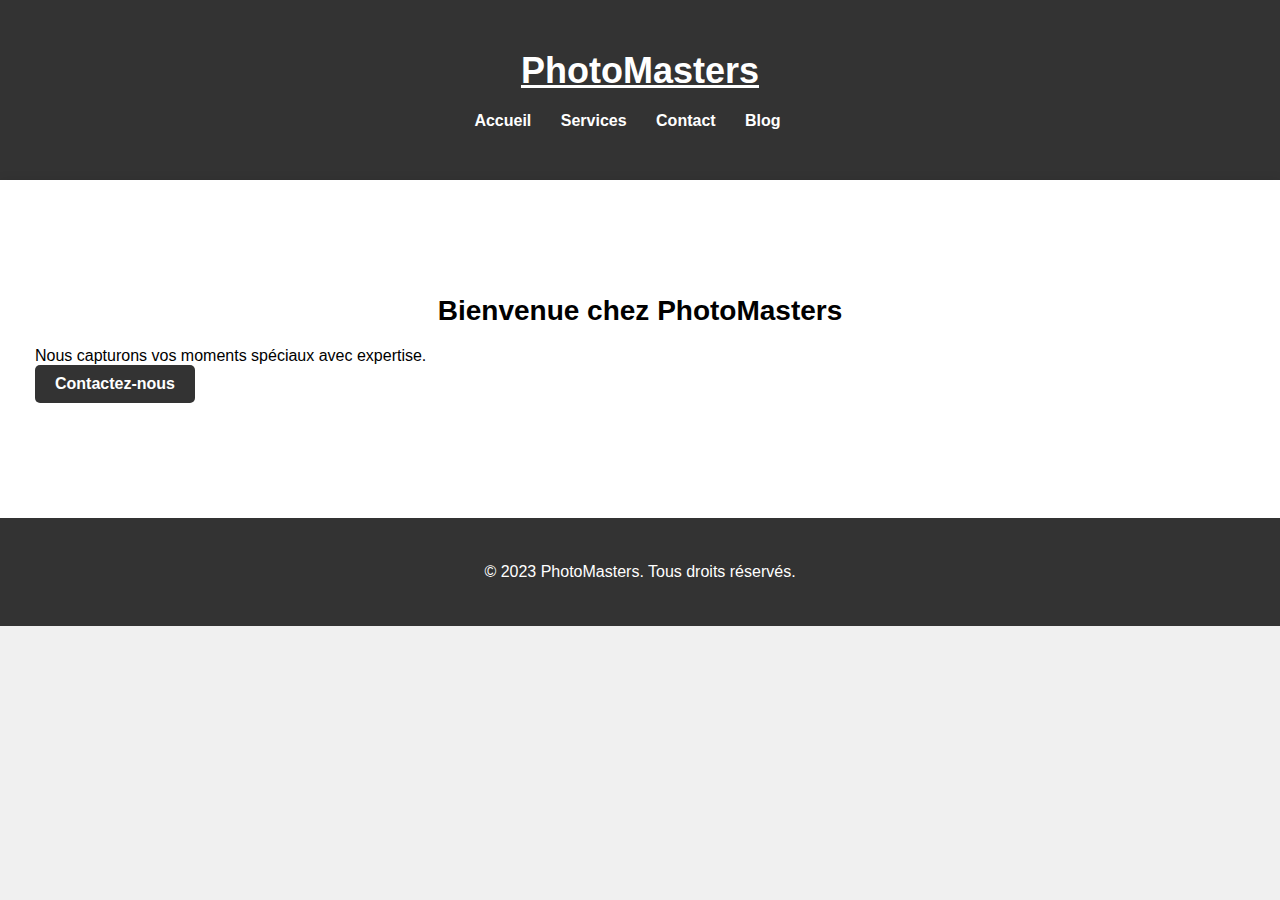
<file: index.html>
<!DOCTYPE html>
<html lang="en">
<head>
    <meta charset="UTF-8">
    <meta name="viewport" content="width=device-width, initial-scale=1.0">
    <link rel="stylesheet" href="styles.css">
    <title>PhotoMasters</title>
    <meta name="author" content="AITAYOUB abdeljabar">
</head>
<body>
    <header>
        <div class="container">
            <h1><a href="index.html">PhotoMasters</a></h1>
            <nav>
                <ul>
                    <li><a href="index.html">Accueil</a></li>
                    <li><a href="services.html">Services</a></li>
                    <li><a href="contact.html">Contact</a></li>
                    <li><a href="blog.html">Blog</a></li>
                </ul>
            </nav>
        </div>
    </header>
    
    <main>
        <section id="home">
            <div class="container">
                <h2>Bienvenue chez PhotoMasters</h2>
                <p>Nous capturons vos moments spéciaux avec expertise.</p>
                <a href="contact.html" class="btn">Contactez-nous</a>
            </div>
        </section>

    </main>

    <footer>
        <div class="container">
            <p>&copy; 2023 PhotoMasters. Tous droits réservés.</p>
        </div>
    </footer>


</body>
</html>
</file>
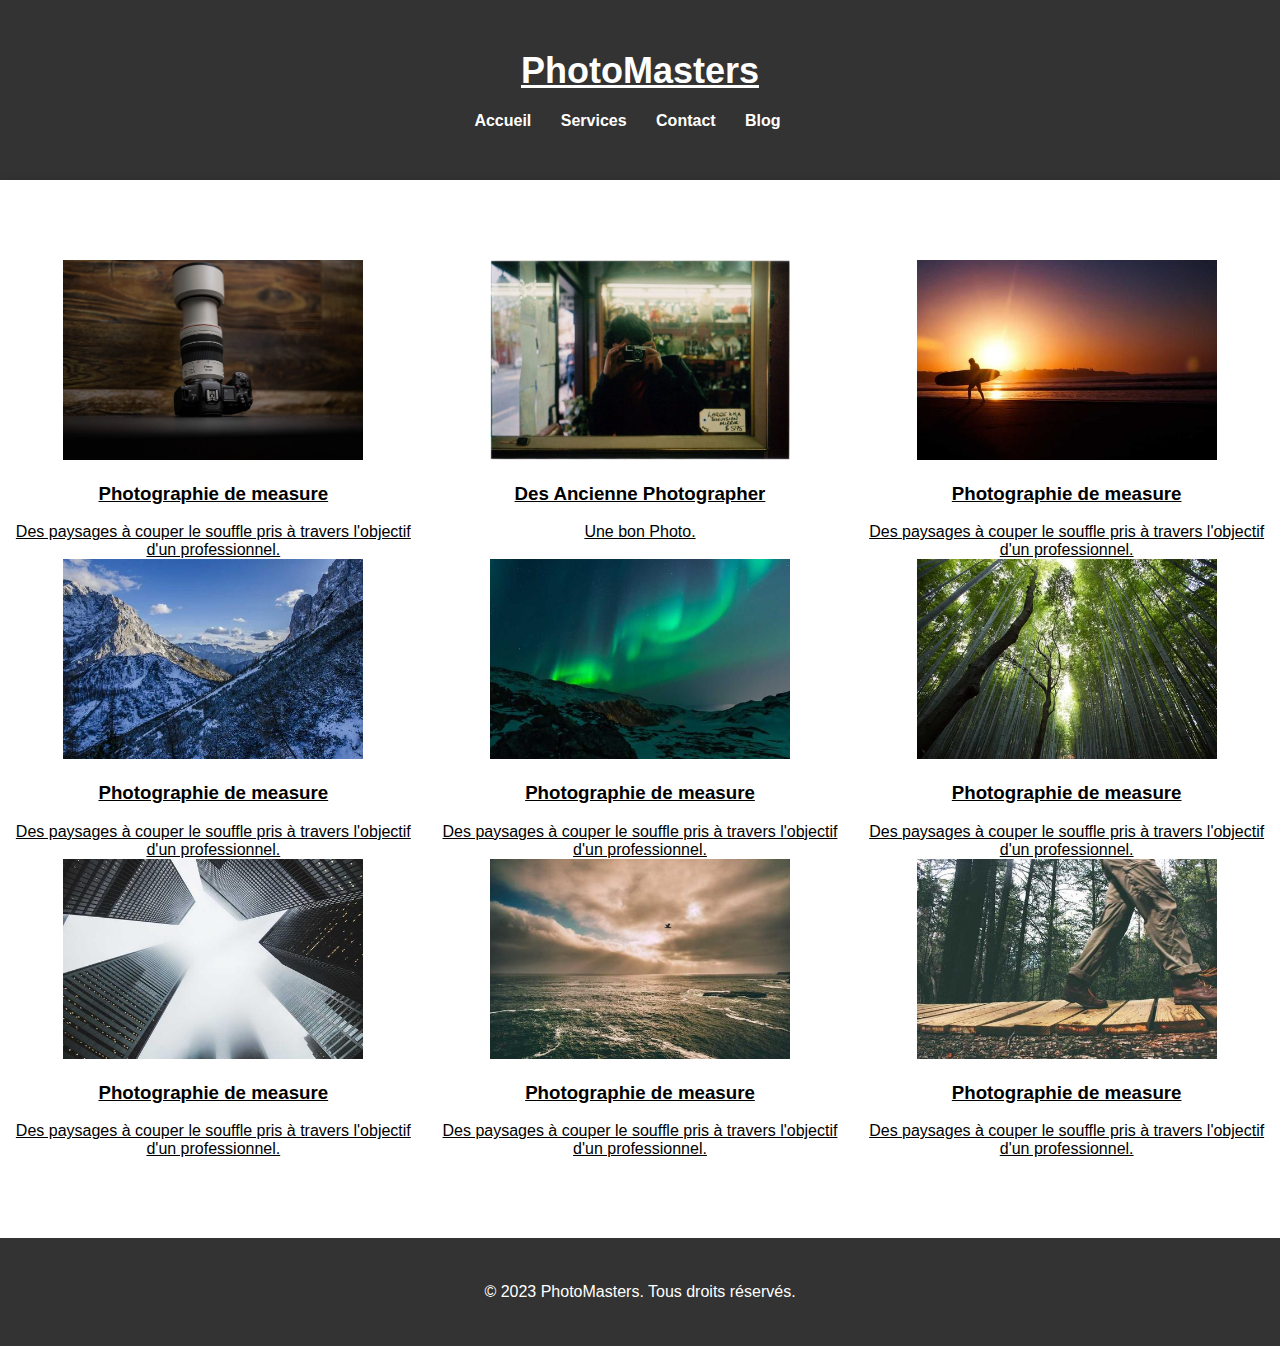
<file: blog.html>
<!DOCTYPE html>
<html lang="en">

<head>
    <meta charset="UTF-8">
    <meta name="viewport" content="width=device-width, initial-scale=1.0">
    <link rel="stylesheet" href="styles.css">
    <title>PhotoMastersBlog</title>
</head>

<body>
    <header>
        <div class="container">
            <h1><a href="index.html">PhotoMasters</a></h1>
            <nav>
                <ul>
                    <li><a href="index.html">Accueil</a></li>
                    <li><a href="services.html">Services</a></li>
                    <li><a href="contact.html">Contact</a></li>
                    <li><a href="blog.html">Blog</a></li>
                </ul>
            </nav>
        </div>
    </header>

    <main>
        <section>
            <div class="services-grid">
                <div style="text-align: center;">
                    <a href="blog1.html">
                        <img src="./Assets/camera.jpg" alt="Photographie de paysage" width="300" height=200>
                        <h3>Photographie de measure</h3>
                        <p>Des paysages à couper le souffle pris à travers l'objectif d'un professionnel.</p>
                    </a>
                </div>
                <div style="text-align: center;">
                    <a href="blog1.html">
                        <img src="./Assets/oldCam.jpg" alt="Photographie de paysage" width="300" height=200>
                        <h3>Des Ancienne Photographer</h3>
                        <p>Une bon Photo.</p>
                    </a>
                </div>
                <div style="text-align: center;">
                    <a href="blog1.html">
                        <img src="./Assets/3.jpg" alt="Photographie de paysage" width="300" height=200>
                        <h3>Photographie de measure</h3>
                        <p>Des paysages à couper le souffle pris à travers l'objectif d'un professionnel.</p>

                    </a>
                </div>
                <div style="text-align: center;">
                    <a href="blog1.html">
                        <img src="./Assets/4.jpg" alt="Photographie de paysage" width="300" height=200>
                        <h3>Photographie de measure</h3>
                        <p>Des paysages à couper le souffle pris à travers l'objectif d'un professionnel.</p>

                    </a>
                </div>
                <div style="text-align: center;">
                    <a href="blog1.html">
                        <img src="./Assets/5.jpg" alt="Photographie de paysage" width="300" height=200>
                        <h3>Photographie de measure</h3>
                        <p>Des paysages à couper le souffle pris à travers l'objectif d'un professionnel.</p>

                    </a>
                </div>
                <div style="text-align: center;">
                    <a href="blog1.html">
                        <img src="./Assets/6.jpg" alt="Photographie de paysage" width="300" height=200>
                        <h3>Photographie de measure</h3>
                        <p>Des paysages à couper le souffle pris à travers l'objectif d'un professionnel.</p>

                    </a>
                </div>
                <div style="text-align: center;">
                    <a href="blog1.html">
                        <img src="./Assets/7.jpg" alt="Photographie de paysage" width="300" height=200>
                        <h3>Photographie de measure</h3>
                        <p>Des paysages à couper le souffle pris à travers l'objectif d'un professionnel.</p>

                    </a>
                </div>
                <div style="text-align: center;">
                    <a href="blog1.html">
                        <img src="./Assets/8.jpg" alt="Photographie de paysage" width="300" height=200>
                        <h3>Photographie de measure</h3>
                        <p>Des paysages à couper le souffle pris à travers l'objectif d'un professionnel.</p>

                    </a>
                </div>
                <div style="text-align: center;">
                    <a href="blog1.html">
                        <img src="./Assets/9.jpg" alt="Photographie de paysage" width="300" height=200>
                        <h3>Photographie de measure</h3>
                        <p>Des paysages à couper le souffle pris à travers l'objectif d'un professionnel.</p>

                    </a>
                </div>
            </div>
        </section>
    </main>

    <footer>
        <div class="container">
            <p>&copy; 2023 PhotoMasters. Tous droits réservés.</p>
        </div>
    </footer>


</body>

</html>
</file>
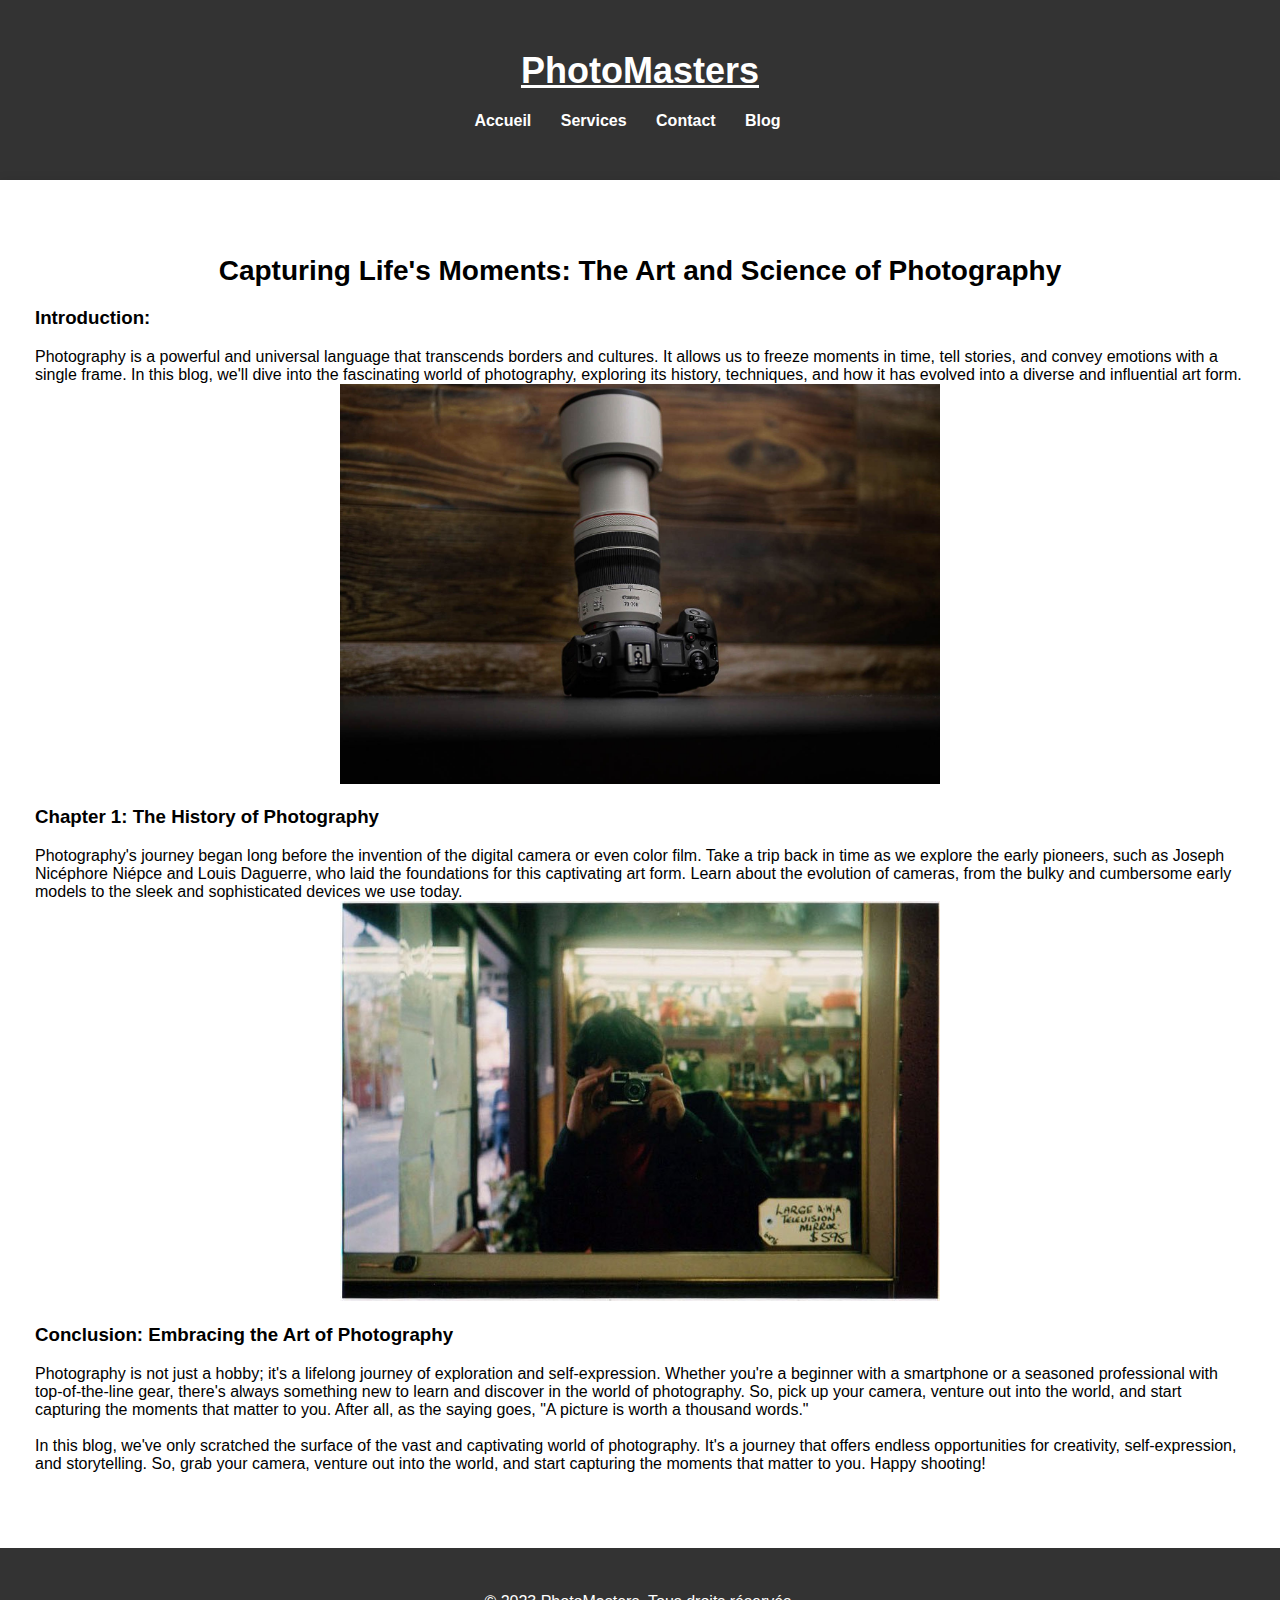
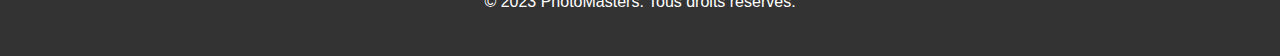
<file: blog1.html>
<!DOCTYPE html>
<html lang="en">

<head>
    <meta charset="UTF-8">
    <meta name="viewport" content="width=device-width, initial-scale=1.0">
    <link rel="stylesheet" href="styles.css">
    <title>PhotoMasters</title>
</head>
        <body>
            <header>
                <div class="container">
                    <h1><a href="index.html">PhotoMasters</a></h1>
                    <nav>
                        <ul>
                            <li><a href="index.html">Accueil</a></li>
                            <li><a href="services.html">Services</a></li>
                            <li><a href="contact.html">Contact</a></li>
                            <li><a href="blog.html">Blog</a></li>
                        </ul>
                    </nav>
                </div>
            </header>
            <main>
            <div class="container">
                <h2>Capturing Life's Moments: The Art and Science of Photography</h2>
                <h3>Introduction:</h3>
                <p>Photography is a powerful and universal language that transcends borders and cultures. It allows us
                    to freeze moments in time, tell stories, and convey emotions with a single frame. In this blog,
                    we'll dive into the fascinating world of photography, exploring its history, techniques, and how it
                    has evolved into a diverse and influential art form.</p>
                <div style="text-align: center;">
                    <img src="./Assets/camera.jpg" alt="this a cemera" width="600" height="400">
                </div>
                <h3>Chapter 1: The History of Photography</h3>
                <p>Photography's journey began long before the invention of the digital camera or even color film. Take
                    a trip back in time as we explore the early pioneers, such as Joseph Nicéphore Niépce and Louis
                    Daguerre, who laid the foundations for this captivating art form. Learn about the evolution of
                    cameras, from the bulky and cumbersome early models to the sleek and sophisticated devices we use
                    today.</p>
                <div style="text-align: center;">
                    <img src="./Assets/oldCam.jpg" alt="this is a old camera" width="600" height="400">
                </div>
                <h3>Conclusion: Embracing the Art of Photography</h3>
                <p>Photography is not just a hobby; it's a lifelong journey of exploration and self-expression. Whether
                    you're a beginner with a smartphone or a seasoned professional with top-of-the-line gear, there's
                    always something new to learn and discover in the world of photography. So, pick up your camera,
                    venture out into the world, and start capturing the moments that matter to you. After all, as the
                    saying goes, "A picture is worth a thousand words."<br><br>In this blog, we've only scratched the
                    surface of the vast and captivating world of photography. It's a journey that offers endless
                    opportunities for creativity, self-expression, and storytelling. So, grab your camera, venture out
                    into the world, and start capturing the moments that matter to you. Happy shooting!</p>
            </div>
    </main>
    <footer>
        <div class="container">
            <p>&copy; 2023 PhotoMasters. Tous droits réservés.</p>
        </div>
    </footer>


</body>

</html>
</file>
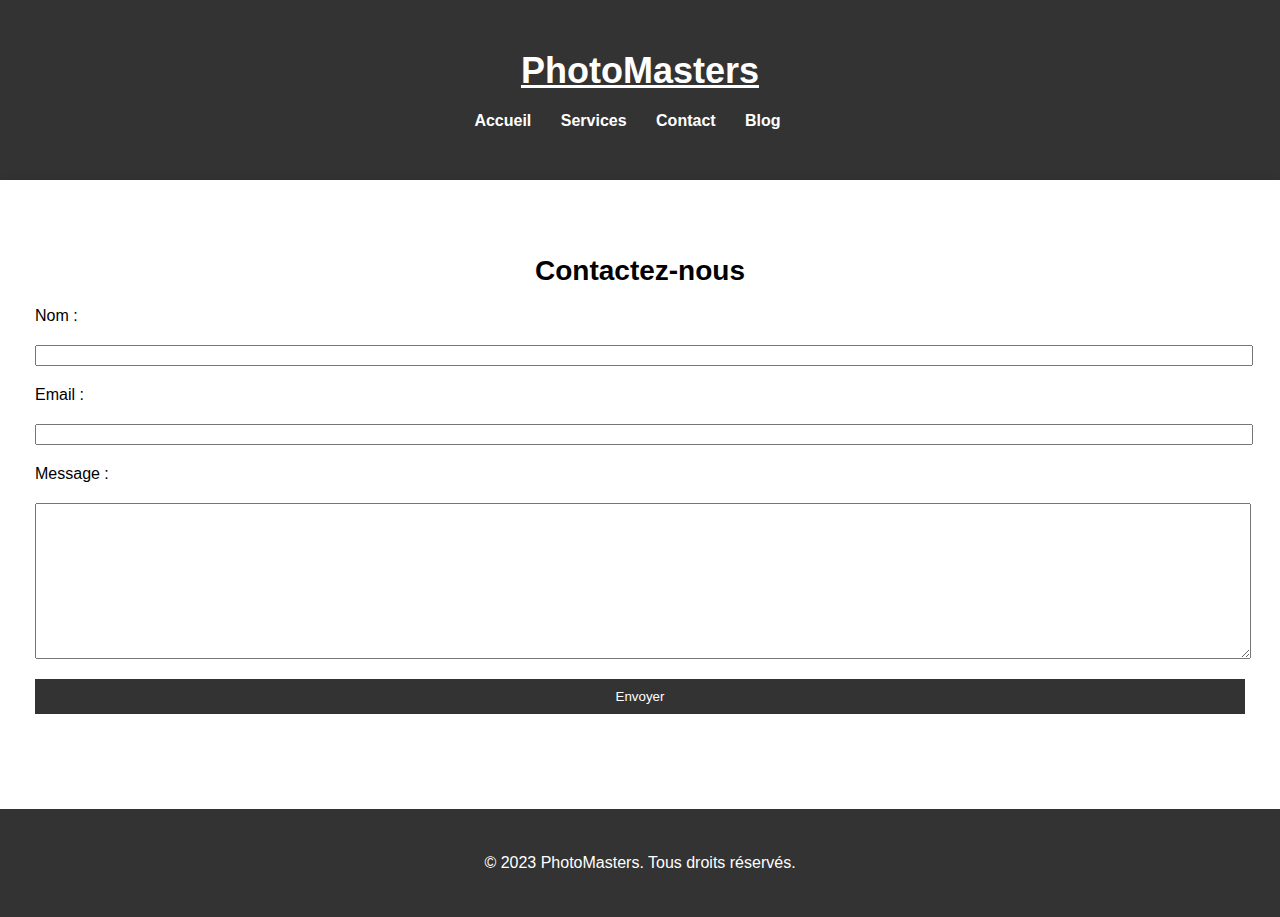
<file: contact.html>
<!DOCTYPE html>
<html lang="en">
<head>
    <meta charset="UTF-8">
    <meta name="viewport" content="width=device-width, initial-scale=1.0">
    <link rel="stylesheet" href="styles.css">
    <title>PhotoMastersContact</title>
</head>
<body>
    <header>
        <div class="container">
            <h1><a href="index.html">PhotoMasters</a></h1>
            <nav>
                <ul>
                    <li><a href="index.html">Accueil</a></li>
                    <li><a href="services.html">Services</a></li>
                    <li><a href="contact.html">Contact</a></li>
                    <li><a href="blog.html">Blog</a></li>
                </ul>
            </nav>
        </div>
    </header>
    <main>
<div class="container">
        <h2>Contactez-nous</h2>
        <form>
            <label for="name">Nom :</label>
            <input type="text" id="name" name="name" required>

            <label for="email">Email :</label>
            <input type="email" id="email" name="email" required>

            <label for="message">Message :</label>
            <textarea id="message" name="message" required></textarea>

            <button type="submit">Envoyer</button>
        </form>
 </div>
</main>
     <footer>
        <div class="container">
            <p>&copy; 2023 PhotoMasters. Tous droits réservés.</p>
        </div>
    </footer>
</body>



</html>
</file>
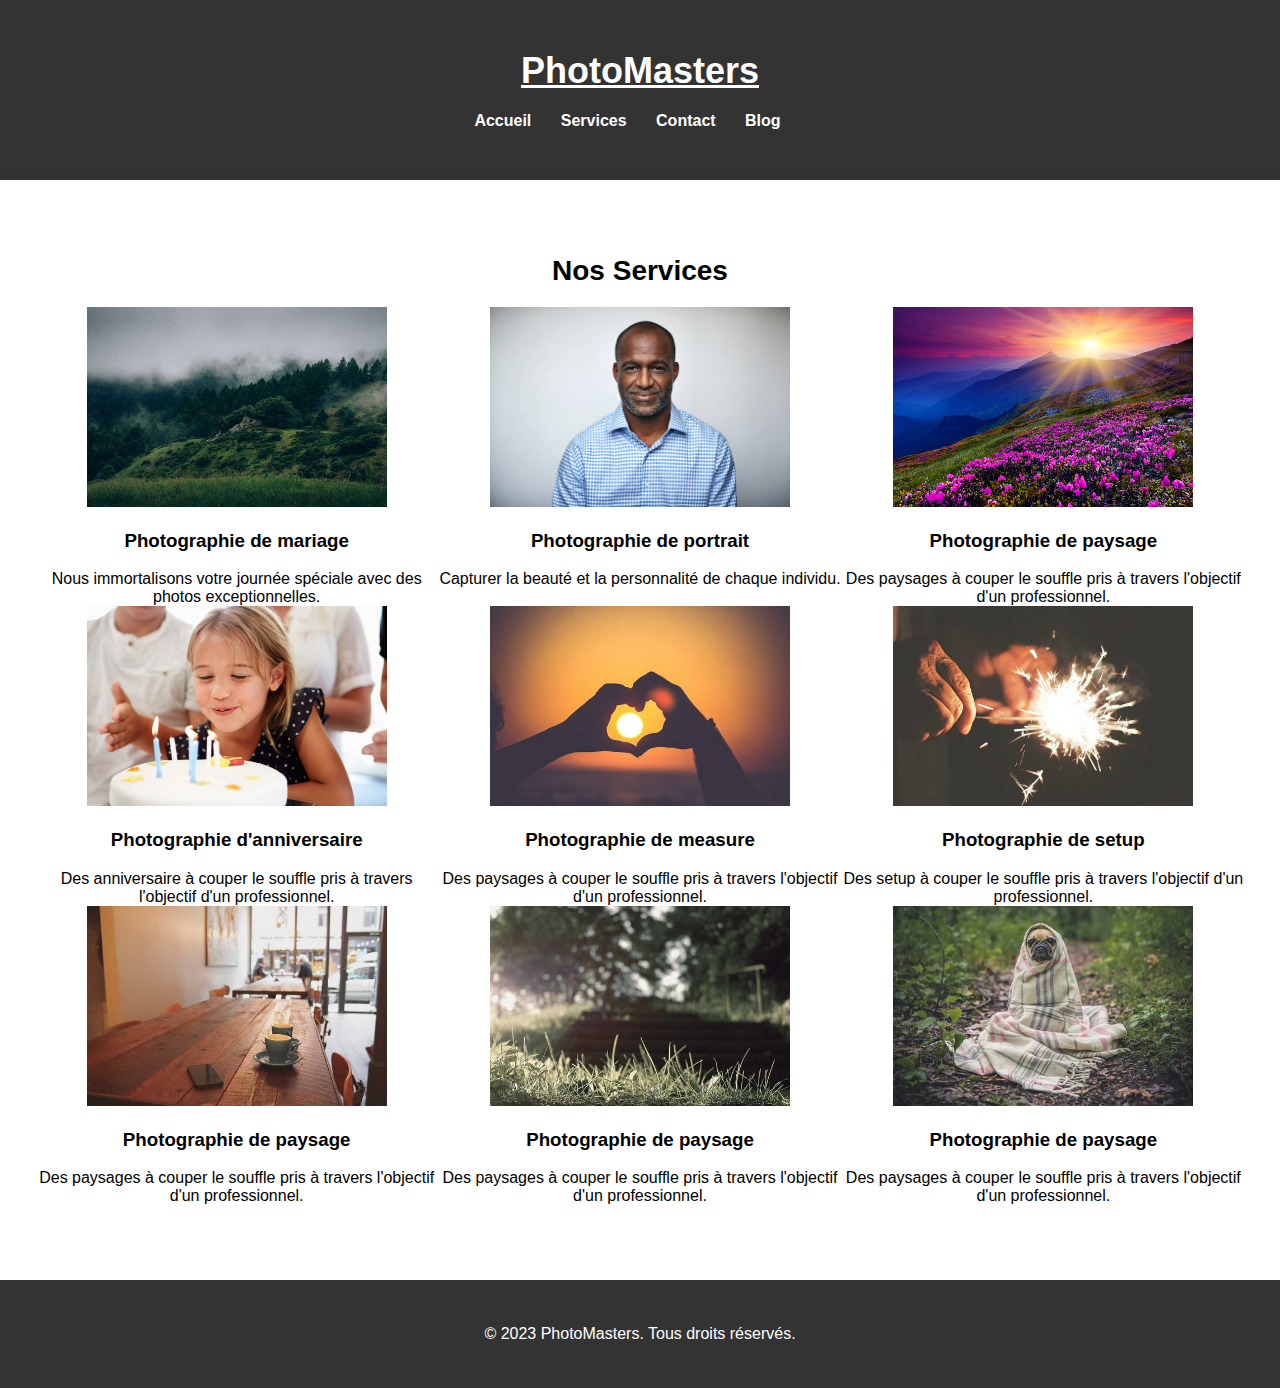
<file: services.html>
<!DOCTYPE html>
<html lang="en">
<head>
    <meta charset="UTF-8">
    <meta name="viewport" content="width=device-width, initial-scale=1.0">
    <link rel="stylesheet" href="styles.css">
    <title>PhotoMasters</title>
</head>
<body>
    <header>
        <div class="container">
            <h1><a href="index.html">PhotoMasters</a></h1>
            <nav>
                <ul>
                    <li><a href="index.html">Accueil</a></li>
                    <li><a href="services.html">Services</a></li>
                    <li><a href="contact.html">Contact</a></li>
                    <li><a href="blog.html">Blog</a></li>
                </ul>
            </nav>
        </div>
    </header>
        <main>
            <div class="container">
                <h2>Nos Services</h2>
                <div class="services-grid"> 
                    <div style="text-align: center;">
                        <img src="./Assets/wedding.jpg" alt="Photographie de mariage" width="300" 
                        height=200>
                        <h3>Photographie de mariage</h3>
                        <p>Nous immortalisons votre journée spéciale avec des photos exceptionnelles.</p>
                    </div>
                    <div style="text-align: center;">
                        <img src="./Assets/portrait.jpg" alt="Photographie de portrait" width="300" 
                        height=200>
                        <h3>Photographie de portrait</h3>
                        <p>Capturer la beauté et la personnalité de chaque individu.</p>
                    </div>
                    <div style="text-align: center;">
                        <img src="./Assets/landscape.jpg" alt="Photographie de paysage" width="300" 
                        height=200>
                        <h3>Photographie de paysage</h3>
                        <p>Des paysages à couper le souffle pris à travers l'objectif d'un professionnel.</p>
                    </div>
                    <div style="text-align: center;">
                        <img src="./Assets/anniversaire.jpg" alt="Photographie de paysage" width="300" 
                        height=200>
                        <h3>Photographie d'anniversaire</h3>
                        <p>Des anniversaire à couper le souffle pris à travers l'objectif d'un professionnel.</p>
                    </div>
                    <div style="text-align: center;">
                        <img src="./Assets/measure.jpg" alt="Photographie de paysage" width="300" 
                        height=200>
                        <h3>Photographie de measure</h3>
                        <p>Des paysages à couper le souffle pris à travers l'objectif d'un professionnel.</p>
                    </div>
                    <div style="text-align: center;">
                        <img src="./Assets/setup.jpg" alt="Photographie de paysage" width="300" 
                        height=200>
                        <h3>Photographie de setup</h3>
                        <p>Des setup à couper le souffle pris à travers l'objectif d'un professionnel.</p>
                    </div>
                    <div style="text-align: center;">
                        <img src="./Assets/cafe.jpg" alt="Photographie de paysage" width="300" 
                        height=200>
                        <h3>Photographie de paysage</h3>
                        <p>Des paysages à couper le souffle pris à travers l'objectif d'un professionnel.</p>
                    </div>
                    <div style="text-align: center;">
                        <img src="./Assets/view.jpg" alt="Photographie de paysage" width="300" 
                        height=200>
                        <h3>Photographie de paysage</h3>
                        <p>Des paysages à couper le souffle pris à travers l'objectif d'un professionnel.</p>
                    </div>
                    <div style="text-align: center;">
                        <img src="./Assets/water.jpg" alt="Photographie de paysage" width="300" 
                        height=200>
                        <h3>Photographie de paysage</h3>
                        <p>Des paysages à couper le souffle pris à travers l'objectif d'un professionnel.</p>
                    </div>

                </div>
            </div>
        </main>
    <footer>
        <div class="container">
            <p>&copy; 2023 PhotoMasters. Tous droits réservés.</p>
        </div>
    </footer>


</body>
</html>
</file>
<file: styles.css>
/* Réinitialisation des styles par défaut */
body,
h1,
h2,
ul,
li,
p,
form {
    margin: 0;
    padding: 0;
}

/* Styles généraux */
body {
    font-family: Arial, sans-serif;
    background-color: #f0f0f0;
}


.container {
    max-width: 1400px;
    margin: 10px;
    padding: 25px;
}

header {
    background-color: #333;
    color: #ffffff;
    padding: 15px 0;
    text-align: center;
}

header h1 {
    font-size: 36px;
    margin-bottom: 10px;
}

nav ul {
    list-style: none;
    text-align: center;
    margin-top: 20px;
}

nav li {
    display: inline;
    margin-right: 25px;
}

nav a {
    text-decoration: none;
    color: #fff;
    font-weight: bold;
}

header div a {

    color: rgb(255, 255, 255);
}

div a {
    color: black;
}

main {
    background-color: #fff;
    box-shadow: 0 0 10px rgba(0, 0, 0, 0.1);
    padding: 40px 0;
}

section {
    padding: 40px 0;
}

h2 {
    font-size: 28px;
    margin-bottom: 20px;
    text-align: center;
}

/* Styles de bouton */
.btn {
    display: inline-block;
    padding: 10px 20px;
    background-color: #333;
    color: #fff;
    text-decoration: none;
    border-radius: 5px;
    font-weight: bold;
}

/* Styles des services */
.services-grid {
    display: grid;
    grid-template-columns: repeat(3, 1fr);
}

.service img {
    max-width: 100%;
    height: auto;
    border-radius: 10px;
    transition: transform 0.3s ease;
}

.service img:hover {
    transform: scale(1.1);
}

/* Styles du formulaire de contact */
form label,
form textarea,
form input,
form button {
    display: block;
    margin-bottom: 20px;
    width: 100%;
}

form textarea {
    height: 150px;
}

form button {
    background-color: #333;
    color: #fff;
    padding: 10px;
    border: none;
    cursor: pointer;
}

/* Styles de pied de page */
footer {
    background-color: #333;
    color: #fff;
    text-align: center;
    padding: 10px 0;
}

/* Styles responsives */
@media screen and (max-width: 768px) {
    header h1 {
        font-size: 24px;
    }

    nav li {
        margin-right: 10px;
    }

    .btn {
        font-size: 14px;
        padding: 8px 16px;
    }

    .services-grid {
        grid-template-columns: repeat(1, 1fr);
    }
}
</file>
